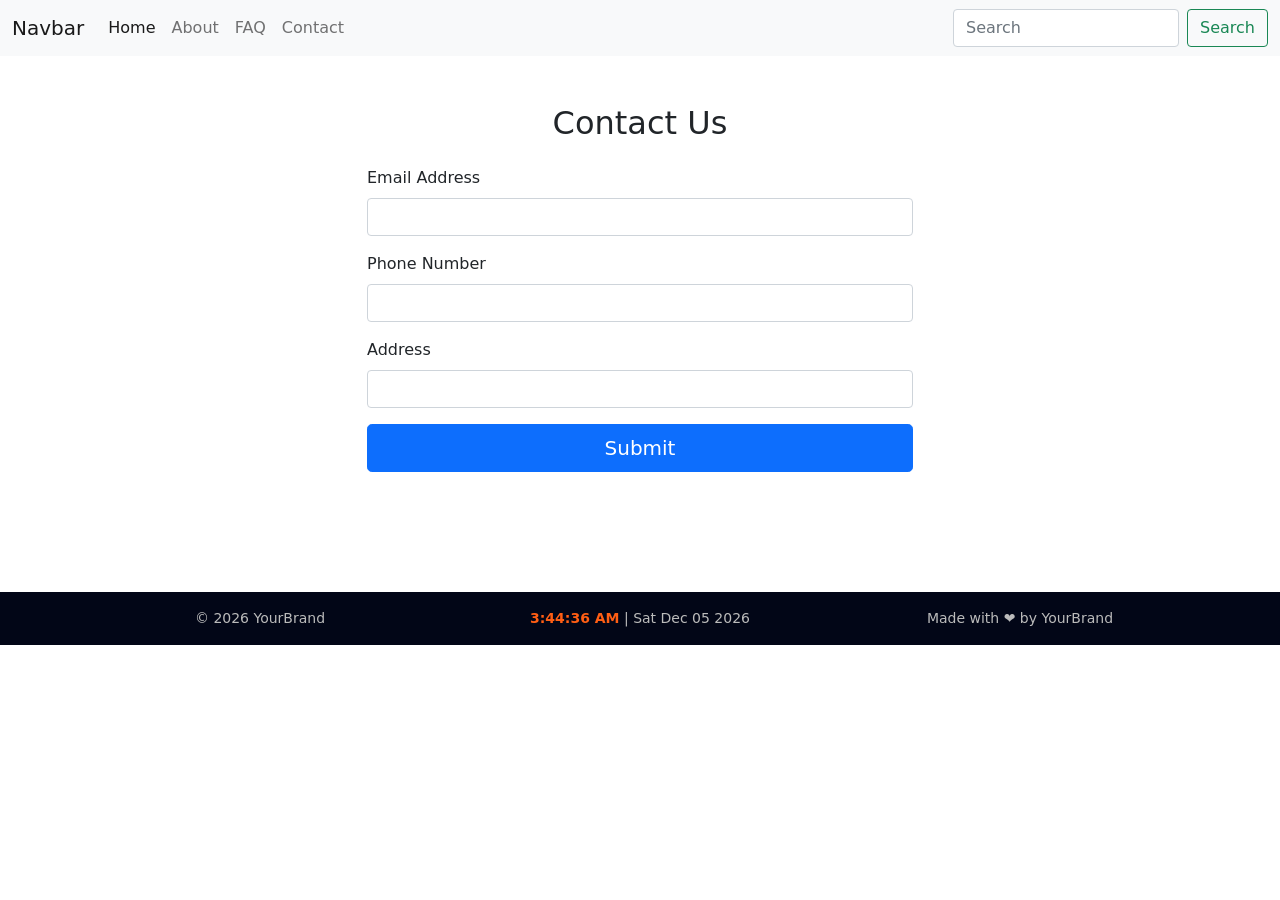
<file: contact.html>
<!DOCTYPE html>
<html lang="en">
<head>
  <meta charset="UTF-8">
  <meta name="viewport" content="width=device-width, initial-scale=1.0">
  <title>Contact</title>

  <link rel="stylesheet" href="/css/style.css">
  <link rel="stylesheet" href="css/bootstrap.min.css">
  <link rel="stylesheet" href="css/all.min.css">
</head>

<body>

<!-- NAV BAR -->
<nav class="navbar navbar-expand-lg navbar-light bg-light">
  <div class="container-fluid">
    <a class="navbar-brand" href="#">Navbar</a>

    <button class="navbar-toggler" type="button" data-bs-toggle="collapse" data-bs-target="#navbarSupportedContent">
      <span class="navbar-toggler-icon"></span>
    </button>

    <div class="collapse navbar-collapse" id="navbarSupportedContent">
      <ul class="navbar-nav me-auto mb-2 mb-lg-0">
        <li class="nav-item"><a class="nav-link active" href="index.html">Home</a></li>
        <li class="nav-item"><a class="nav-link" href="about.html">About</a></li>
        <li class="nav-item"><a class="nav-link" href="faq.html">FAQ</a></li>
        <li class="nav-item"><a class="nav-link" href="contact.html">Contact</a></li>
      </ul>

      <form class="d-flex">
        <input class="form-control me-2" type="search" placeholder="Search">
        <button class="btn btn-outline-success">Search</button>
      </form>
    </div>
  </div>
</nav>
<!-- END NAV -->

<!-- CONTACT FORM -->
<div class="container">
  <div class="row justify-content-center mt-5">
    <div class="col-md-8 col-lg-6">

      <form id="contactForm" class="contact-form">
        <h2 class="text-center mb-4">Contact Us</h2>

        <!-- Email -->
        <div class="mb-3">
          <label for="email" class="form-label">Email Address</label>
          <input type="email" id="email" class="form-control" required>
        </div>

        <!-- Phone -->
        <div class="mb-3">
          <label for="phone" class="form-label">Phone Number</label>
          <input type="text" id="phone" class="form-control" required>
        </div>

        <!-- Address -->
        <div class="mb-3">
          <label for="address" class="form-label">Address</label>
          <input type="text" id="address" class="form-control" required>
        </div>

        <div class="d-grid">
          <button type="submit" class="btn btn-primary btn-lg">Submit</button>
        </div>
      </form>

    </div>
  </div>
</div>

<br><br><br>

<!-- Footer -->

    <!-- FOOTER BOTTOM (LEFT - TIME - RIGHT) -->
    <div class="footer-bottom mt-5">
        <div class="container">
            <div class="row align-items-center py-3 text-center">

                <!-- LEFT -->
                <div class="col-md-4">
                    <p class="mb-0">© 2026 YourBrand</p>
                </div>

                <!-- MIDDLE (LIVE CLOCK) -->
                <div class="col-md-4">
                    <p class="mb-0">
                        <span id="time"></span> | <span id="date"></span>
                    </p>
                </div>

                <!-- RIGHT -->
                <div class="col-md-4">
                    <p class="mb-0">Made with ❤️ by YourBrand</p>
                </div>

            </div>
        </div>
    </div>

</footer>


<!-- SCRIPTS -->
<script src="js/bootstrap.bundle.min.js"></script>
<script src="js/script.js"></script>

<script>
document.getElementById("contactForm").addEventListener("submit", function(e){
    e.preventDefault();

    let confirmSubmit = confirm("Are you sure you want to send this message?");

    if(confirmSubmit){
        alert("Message sent successfully!");
        this.reset();
    } else {
        alert("Cancelled!");
    }
});
</script>

</body>
</html>
</file>
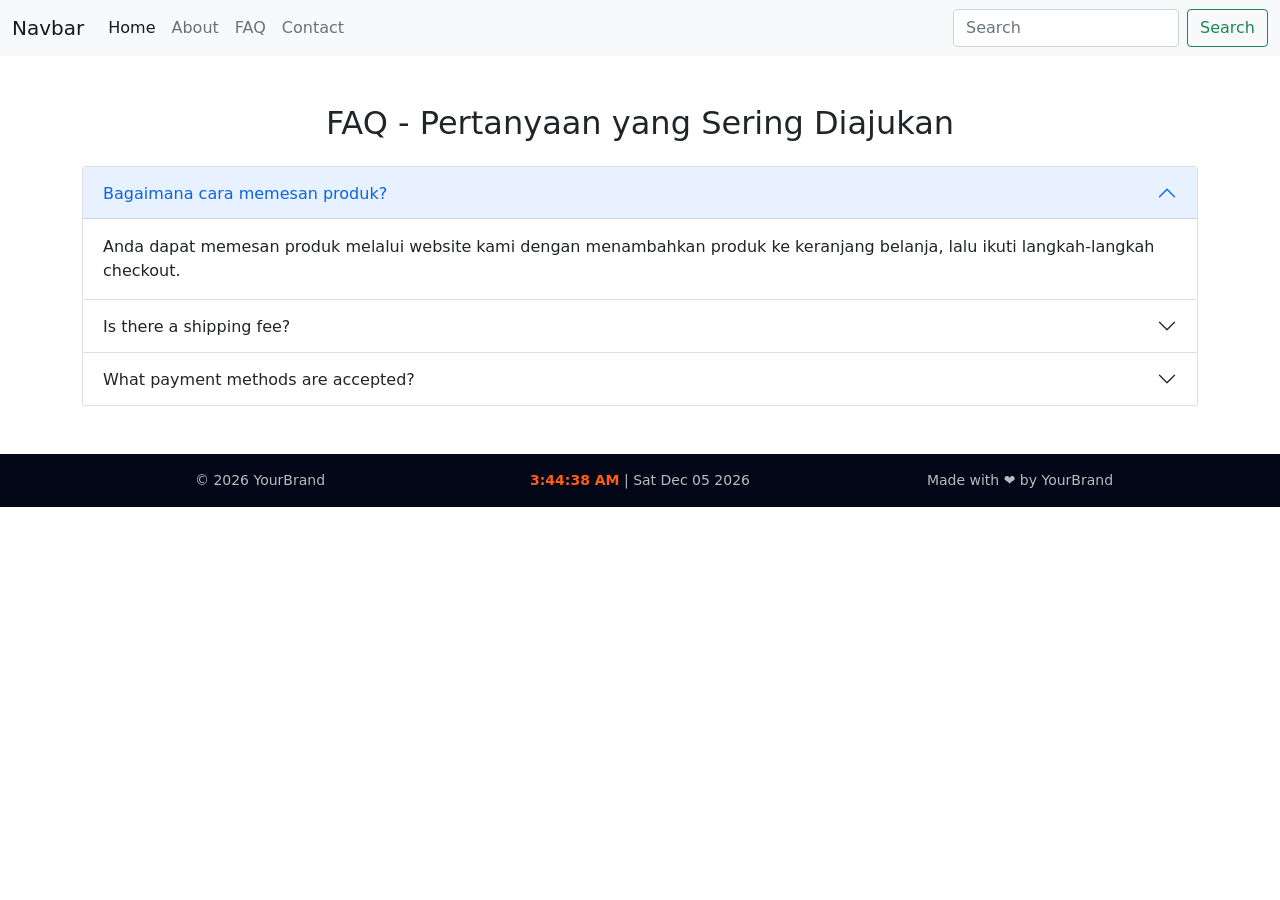
<file: faq.html>
<!DOCTYPE html>
<html lang="en">
<head>
  <meta charset="UTF-8">
  <meta name="viewport" content="width=device-width, initial-scale=1.0">
  
  <title>FAQ</title>

  <link rel="stylesheet" href="/css/style.css">
  <link rel="stylesheet" href="css/all.min.css">
  <link rel="stylesheet" href="css/bootstrap.min.css">
  <link rel="stylesheet" href="css/all.css">
</head>
<body>

                <!-- NAV BAR -->

  <nav class="navbar navbar-expand-lg navbar-light bg-light">
  <div class="container-fluid">
    <a class="navbar-brand" href="#">Navbar</a>
    <button class="navbar-toggler" type="button" data-bs-toggle="collapse" data-bs-target="#navbarSupportedContent" aria-controls="navbarSupportedContent" aria-expanded="false" aria-label="Toggle navigation">
      <span class="navbar-toggler-icon"></span>
    </button>
    <div class="collapse navbar-collapse" id="navbarSupportedContent">
      <ul class="navbar-nav me-auto mb-2 mb-lg-0">
        <li class="nav-item">
          <a class="nav-link active" aria-current="page" href="index.html">Home</a>
        </li>
        <li class="nav-item">
          <a class="nav-link" href="about.html" target="_blank">About</a>
        </li>
        <li class="nav-item">
          <a class="nav-link" href="faq.html" target="_blank">FAQ</a>
        </li>
        <li class="nav-item">
          <a class="nav-link" href="contact.html" target="_blank">Contact</a>
        </li>
      </ul>
      <form class="d-flex">
        <input class="form-control me-2" type="search" placeholder="Search" aria-label="Search">
        <button class="btn btn-outline-success" type="submit">Search</button>
      </form>
    </div>
  </div>
</nav>

          <!-- END NAV BAR -->

       <!-- FAQ -->
        <section class="container my-5" id="faq">
        <h2 class="text-center mb-4">FAQ - Pertanyaan yang Sering Diajukan</h2>

        <div class="accordion" id="faqAccordion">

            <div class="accordion-item">
                <h2 class="accordion-header" id="headingOne">
                    <button class="accordion-button" type="button" data-bs-toggle="collapse" data-bs-target="#collapseOne" aria-expanded="true" aria-controls="collapseOne">
                        Bagaimana cara memesan produk?
                    </button>
                </h2>
                <div id="collapseOne" class="accordion-collapse collapse show" aria-labelledby="headingOne" data-bs-parent="#faqAccordion">
                    <div class="accordion-body">
                        Anda dapat memesan produk melalui website kami dengan menambahkan produk ke keranjang belanja, lalu ikuti langkah-langkah checkout.
                    </div>
                </div>
            </div>

            <div class="accordion-item">
                <h2 class="accordion-header" id="headingTwo">
                    <button class="accordion-button collapsed" type="button" data-bs-toggle="collapse" data-bs-target="#collapseTwo" aria-expanded="false" aria-controls="collapseTwo">
                        Is there a shipping fee?
                    </button>
                </h2>
                <div id="collapseTwo" class="accordion-collapse collapse" aria-labelledby="headingTwo" data-bs-parent="#faqAccordion">
                    <div class="accordion-body">
                        The shipping cost will be calculated at checkout based on the delivery location and the product weight.
                    </div>
                </div>
            </div>

            <div class="accordion-item">
                <h2 class="accordion-header" id="headingThree">
                    <button class="accordion-button collapsed" type="button" data-bs-toggle="collapse" data-bs-target="#collapseThree" aria-expanded="false" aria-controls="collapseThree">
                       What payment methods are accepted?
                    </button>
                </h2>
                <div id="collapseThree" class="accordion-collapse collapse" aria-labelledby="headingThree" data-bs-parent="#faqAccordion">
                    <div class="accordion-body">
                        We accept payments via bank transfer, credit cards, and e-wallets.
                    </div>
                </div>
            </div>

        </div>
    </section>
      

  
<!-- Footer -->

    <!-- FOOTER BOTTOM (LEFT - TIME - RIGHT) -->
    <div class="footer-bottom mt-5">
        <div class="container">
            <div class="row align-items-center py-3 text-center">

                <!-- LEFT -->
                <div class="col-md-4">
                    <p class="mb-0">© 2026 YourBrand</p>
                </div>

                <!-- MIDDLE (LIVE CLOCK) -->
                <div class="col-md-4">
                    <p class="mb-0">
                        <span id="time"></span> | <span id="date"></span>
                    </p>
                </div>

                <!-- RIGHT -->
                <div class="col-md-4">
                    <p class="mb-0">Made with ❤️ by YourBrand</p>
                </div>

            </div>
        </div>
    </div>

</footer>


  <script src="js/all.js"></script>
  <script src="js/all.min.js"></script>
  <script src="js/bootstrap.bundle.min.js"></script>
  <script src="js/script.js"></script>
</body>
</html>
</file>
<file: css/style.css>
/* ===== FOOTER ===== */
.modern-footer {
    background: #0f172a;
    color: #fff;
}

/* Logo */
.footer-logo {
    font-size: 26px;
    font-weight: 700;
    color: #fff;
    text-decoration: none;
}

.footer-logo span {
    color: #ff5e14;
}

/* Text */
.footer-text {
    font-size: 14px;
    color: #bbb;
}

/* Contact */
.contact-info {
    padding: 0;
    margin-top: 15px;
}

.contact-info li {
    list-style: none;
    margin-bottom: 8px;
    font-size: 14px;
    color: #ccc;
}

.contact-info i {
    color: #ff5e14;
    margin-right: 8px;
}

/* Title */
.footer-title {
    font-size: 18px;
    margin-bottom: 15px;
    position: relative;
}

.footer-title::after {
    content: "";
    width: 45px;
    height: 2px;
    background: #ff5e14;
    position: absolute;
    left: 0;
    bottom: -6px;
}

/* Links */
.quick-links {
    padding: 0;
}

.quick-links li {
    list-style: none;
    margin-bottom: 8px;
}

.quick-links a {
    text-decoration: none;
    color: #bbb;
    transition: 0.3s;
}

.quick-links a:hover {
    color: #ff5e14;
    padding-left: 5px;
}

/* Social */
.social-links a {
    display: inline-block;
    width: 38px;
    height: 38px;
    background: #1c2030;
    color: #fff;
    text-align: center;
    line-height: 38px;
    border-radius: 50%;
    margin-right: 8px;
    transition: 0.3s;
}

.social-links a:hover {
    background: #ff5e14;
    transform: translateY(-3px);
}

/* Bottom */
.footer-bottom {
    background: #020617;
    font-size: 14px;
    color: #bbb;
}

#time {
    color: #ff5e14;
    font-weight: 600;
}

/* Responsive */
@media (max-width: 768px) {
    .footer-bottom .row {
        text-align: center;
    }
}
</file>
